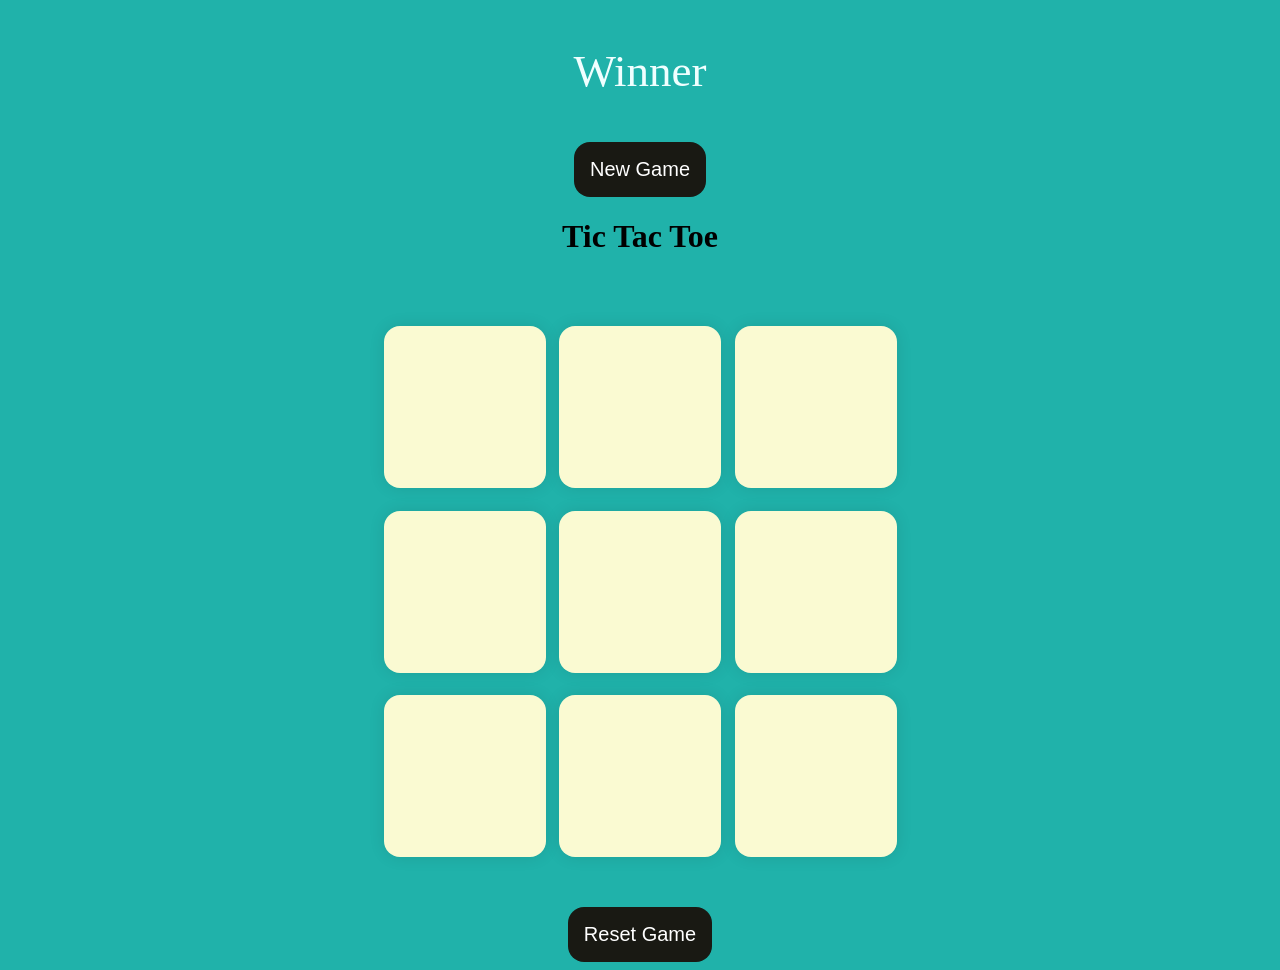
<file: index.html>
<!DOCTYPE html>
<html lang="en">
<head>
    <meta charset="UTF-8">
    <meta name="viewport" content="width=device-width, initial-scale=1.0">
    <title>Puspa's Tic Tac Toe</title>
    <link rel="stylesheet" href="p2.css"/>
</head>
<body>
    <div class="msg-container">
        <p id="msg">Winner</p>
        <button id="new-btn">New Game</button>
    </div>
    <main>
    <h1>Tic Tac Toe</h1>
    <div class="container">
    <div class="game">
        <button class="box"></button>
         <button class="box"></button>
          <button class="box"></button>
           <button class="box"></button>
            <button class="box"></button>
             <button class="box"></button>
              <button class="box"></button>
               <button class="box"></button>
                <button class="box"></button>
        </div>
    </div>
    <button id="reset-btn">Reset Game</button>
</main>
    </body>
    <script src="p2.js"></script>
</body>
</html>
</file>
<file: p2.css>
{
    margin:0;
    padding:0;

}
body{
    background-color:lightseagreen;
    text-align:center
}
.container{
    height:70vh;
    display:flex;
    justify-content:center;
    align-items:center;

}
.game{
    height:60vmin;
    width:60vmin;
    display:flex;
    flex-wrap:wrap;
    justify-content:center;
    align-items:center;
    gap:1.5vmin;
}
.box{
    height:18vmin;
    width:18vmin;
    border-radius:1rem;
    border:none;
    box-shadow: 0 0 1rem rgba(0,0,0,0.1);
    font-size:8vmin;
    color:#b0413e;
    background-color:lightgoldenrodyellow;
}
#reset-btn {
    padding: 1rem;
    font-size:1.25rem;
    background-color:#191913;
    color:#fff;
    border-radius:1rem;
    border:none;
}
#new-btn{
    padding: 1rem;
    font-size:1.25rem;
    background-color:#191913;
    color:#fff;
    border-radius:1rem;
    border:none;
}

#msg{
    color:azure;
    font-size:5vmin;
}
.msg-ontainer{
height:30vmin;
}
.hide{
    display:none;
    
}
</file>
